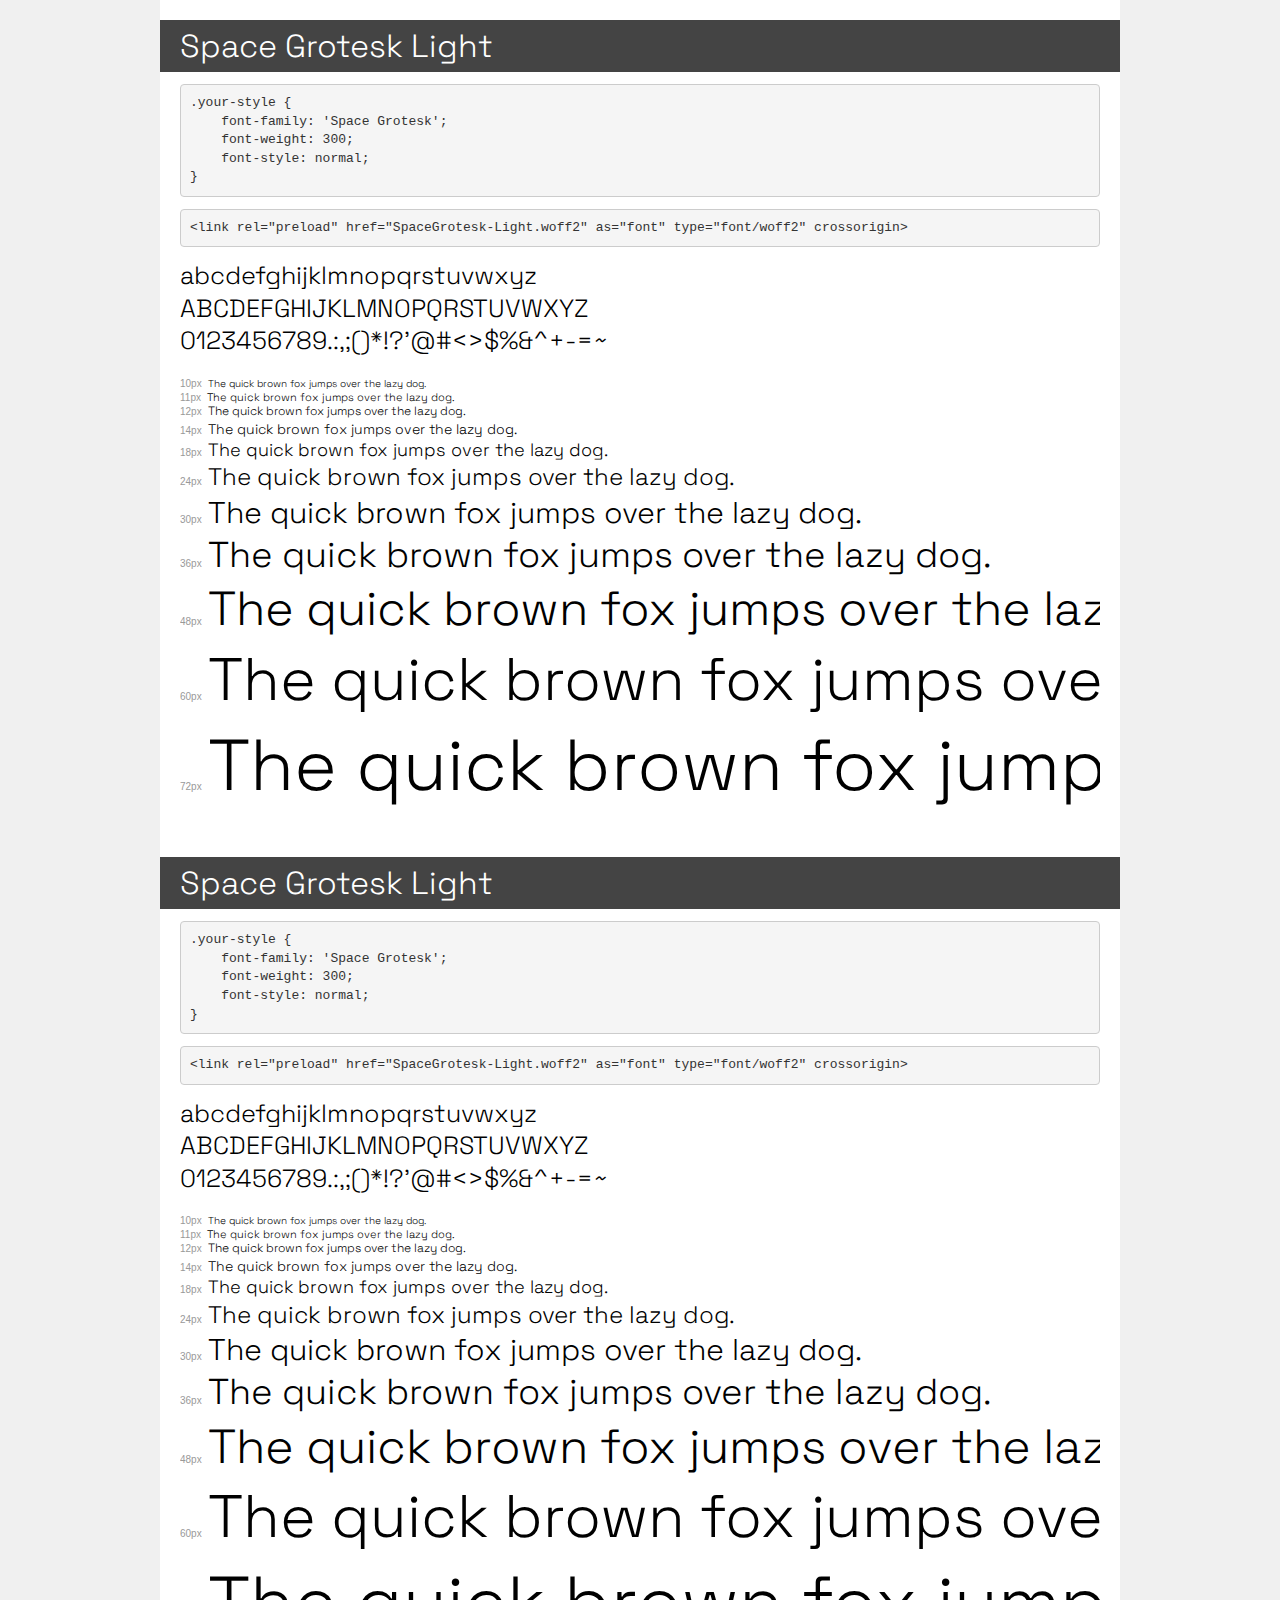
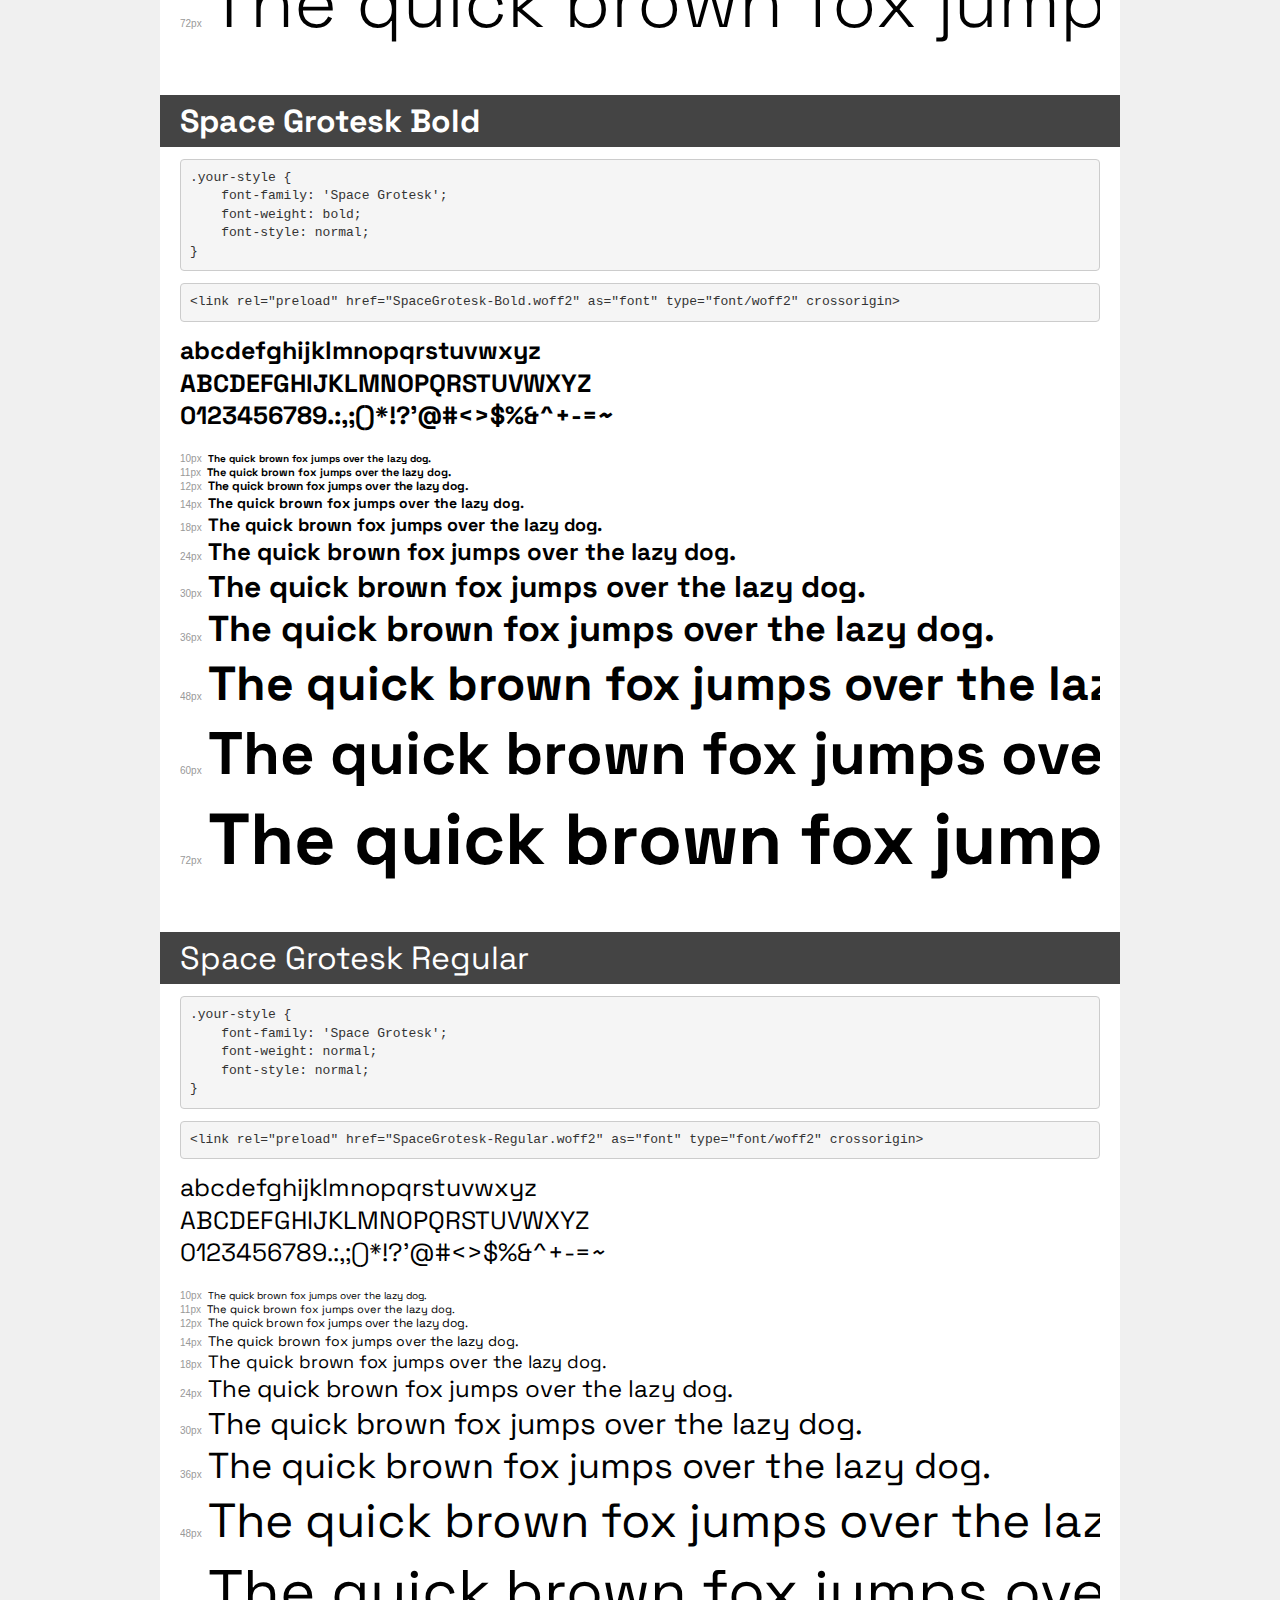
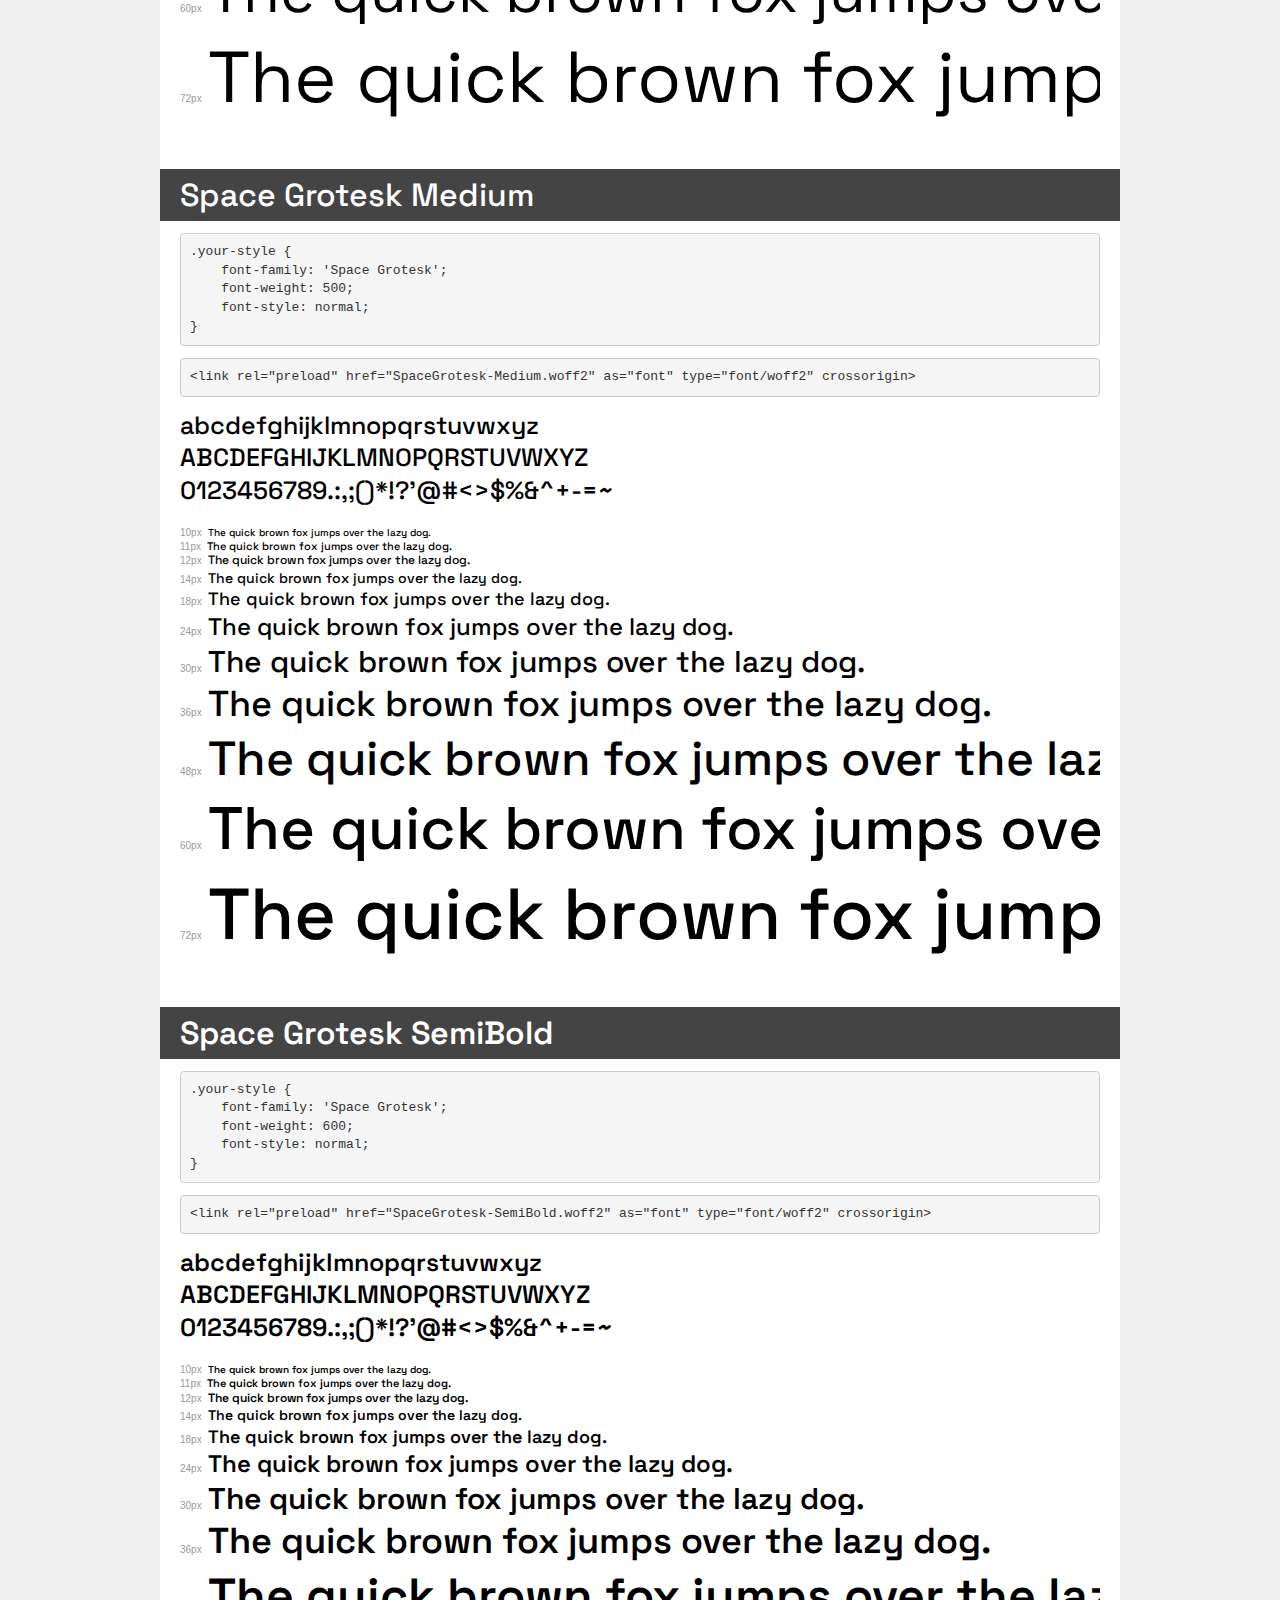
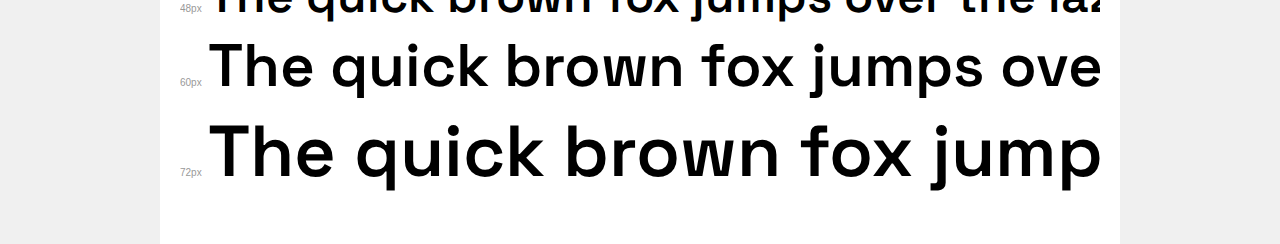
<file: assets/fonts/demo.html>
<!DOCTYPE html>
<html lang="en">
<head>
    <meta charset="utf-8">
    <meta http-equiv="X-UA-Compatible" content="IE=edge">
    <meta name="viewport" content="width=device-width, initial-scale=1">
    <meta name="robots" content="noindex, noarchive">
    <meta name="format-detection" content="telephone=no">
    <title>Transfonter demo</title>
    <link href="stylesheet.css" rel="stylesheet">
    <style>
        /*
        http://meyerweb.com/eric/tools/css/reset/
        v2.0 | 20110126
        License: none (public domain)
        */
        html, body, div, span, applet, object, iframe,
        h1, h2, h3, h4, h5, h6, p, blockquote, pre,
        a, abbr, acronym, address, big, cite, code,
        del, dfn, em, img, ins, kbd, q, s, samp,
        small, strike, strong, sub, sup, tt, var,
        b, u, i, center,
        dl, dt, dd, ol, ul, li,
        fieldset, form, label, legend,
        table, caption, tbody, tfoot, thead, tr, th, td,
        article, aside, canvas, details, embed,
        figure, figcaption, footer, header, hgroup,
        menu, nav, output, ruby, section, summary,
        time, mark, audio, video {
            margin: 0;
            padding: 0;
            border: 0;
            font-size: 100%;
            font: inherit;
            vertical-align: baseline;
        }
        /* HTML5 display-role reset for older browsers */
        article, aside, details, figcaption, figure,
        footer, header, hgroup, menu, nav, section {
            display: block;
        }
        body {
            line-height: 1;
        }
        ol, ul {
            list-style: none;
        }
        blockquote, q {
            quotes: none;
        }
        blockquote:before, blockquote:after,
        q:before, q:after {
            content: '';
            content: none;
        }
        table {
            border-collapse: collapse;
            border-spacing: 0;
        }
        /* demo styles */
        body {
            background: #f0f0f0;
            color: #000;
        }
        .page {
            background: #fff;
            width: 920px;
            margin: 0 auto;
            padding: 20px 20px 0 20px;
            overflow: hidden;
        }
        .font-container {
            overflow-x: auto;
            overflow-y: hidden;
            margin-bottom: 40px;
            line-height: 1.3;
            white-space: nowrap;
            padding-bottom: 5px;
        }
        h1 {
            position: relative;
            background: #444;
            font-size: 32px;
            color: #fff;
            padding: 10px 20px;
            margin: 0 -20px 12px -20px;
        }
        .letters {
            font-size: 25px;
            margin-bottom: 20px;
        }
        .s10:before {
            content: '10px';
        }
        .s11:before {
            content: '11px';
        }
        .s12:before {
            content: '12px';
        }
        .s14:before {
            content: '14px';
        }
        .s18:before {
            content: '18px';
        }
        .s24:before {
            content: '24px';
        }
        .s30:before {
            content: '30px';
        }
        .s36:before {
            content: '36px';
        }
        .s48:before {
            content: '48px';
        }
        .s60:before {
            content: '60px';
        }
        .s72:before {
            content: '72px';
        }
        .s10:before, .s11:before, .s12:before, .s14:before,
        .s18:before, .s24:before, .s30:before, .s36:before,
        .s48:before, .s60:before, .s72:before {
            font-family: Arial, sans-serif;
            font-size: 10px;
            font-weight: normal;
            font-style: normal;
            color: #999;
            padding-right: 6px;
        }
        pre {
            display: block;
            padding: 9px;
            margin: 0 0 12px;
            font-family: Monaco, Menlo, Consolas, "Courier New", monospace;
            font-size: 13px;
            line-height: 1.428571429;
            color: #333;
            font-weight: normal;
            font-style: normal;
            background-color: #f5f5f5;
            border: 1px solid #ccc;
            overflow-x: auto;
            border-radius: 4px;
        }
        /* responsive */
        @media (max-width: 959px) {
            .page {
                width: auto;
                margin: 0;
            }
        }
    </style>
</head>
<body>
<div class="page">
    <div class="demo">
        <h1 style="font-family: 'Space Grotesk'; font-weight: 300; font-style: normal;">Space Grotesk Light</h1>
        <pre title="Usage">.your-style {
    font-family: 'Space Grotesk';
    font-weight: 300;
    font-style: normal;
}</pre>
        <pre title="Preload (optional)">
&lt;link rel=&quot;preload&quot; href=&quot;SpaceGrotesk-Light.woff2&quot; as=&quot;font&quot; type=&quot;font/woff2&quot; crossorigin&gt;</pre>
        <div class="font-container" style="font-family: 'Space Grotesk'; font-weight: 300; font-style: normal;">
            <p class="letters">
                abcdefghijklmnopqrstuvwxyz<br>
ABCDEFGHIJKLMNOPQRSTUVWXYZ<br>
                0123456789.:,;()*!?'@#&lt;&gt;$%&^+-=~
            </p>
            <p class="s10" style="font-size: 10px;">The quick brown fox jumps over the lazy dog.</p>
            <p class="s11" style="font-size: 11px;">The quick brown fox jumps over the lazy dog.</p>
            <p class="s12" style="font-size: 12px;">The quick brown fox jumps over the lazy dog.</p>
            <p class="s14" style="font-size: 14px;">The quick brown fox jumps over the lazy dog.</p>
            <p class="s18" style="font-size: 18px;">The quick brown fox jumps over the lazy dog.</p>
            <p class="s24" style="font-size: 24px;">The quick brown fox jumps over the lazy dog.</p>
            <p class="s30" style="font-size: 30px;">The quick brown fox jumps over the lazy dog.</p>
            <p class="s36" style="font-size: 36px;">The quick brown fox jumps over the lazy dog.</p>
            <p class="s48" style="font-size: 48px;">The quick brown fox jumps over the lazy dog.</p>
            <p class="s60" style="font-size: 60px;">The quick brown fox jumps over the lazy dog.</p>
            <p class="s72" style="font-size: 72px;">The quick brown fox jumps over the lazy dog.</p>
        </div>
    </div>

    <div class="demo">
        <h1 style="font-family: 'Space Grotesk'; font-weight: 300; font-style: normal;">Space Grotesk Light</h1>
        <pre title="Usage">.your-style {
    font-family: 'Space Grotesk';
    font-weight: 300;
    font-style: normal;
}</pre>
        <pre title="Preload (optional)">
&lt;link rel=&quot;preload&quot; href=&quot;SpaceGrotesk-Light.woff2&quot; as=&quot;font&quot; type=&quot;font/woff2&quot; crossorigin&gt;</pre>
        <div class="font-container" style="font-family: 'Space Grotesk'; font-weight: 300; font-style: normal;">
            <p class="letters">
                abcdefghijklmnopqrstuvwxyz<br>
ABCDEFGHIJKLMNOPQRSTUVWXYZ<br>
                0123456789.:,;()*!?'@#&lt;&gt;$%&^+-=~
            </p>
            <p class="s10" style="font-size: 10px;">The quick brown fox jumps over the lazy dog.</p>
            <p class="s11" style="font-size: 11px;">The quick brown fox jumps over the lazy dog.</p>
            <p class="s12" style="font-size: 12px;">The quick brown fox jumps over the lazy dog.</p>
            <p class="s14" style="font-size: 14px;">The quick brown fox jumps over the lazy dog.</p>
            <p class="s18" style="font-size: 18px;">The quick brown fox jumps over the lazy dog.</p>
            <p class="s24" style="font-size: 24px;">The quick brown fox jumps over the lazy dog.</p>
            <p class="s30" style="font-size: 30px;">The quick brown fox jumps over the lazy dog.</p>
            <p class="s36" style="font-size: 36px;">The quick brown fox jumps over the lazy dog.</p>
            <p class="s48" style="font-size: 48px;">The quick brown fox jumps over the lazy dog.</p>
            <p class="s60" style="font-size: 60px;">The quick brown fox jumps over the lazy dog.</p>
            <p class="s72" style="font-size: 72px;">The quick brown fox jumps over the lazy dog.</p>
        </div>
    </div>

    <div class="demo">
        <h1 style="font-family: 'Space Grotesk'; font-weight: bold; font-style: normal;">Space Grotesk Bold</h1>
        <pre title="Usage">.your-style {
    font-family: 'Space Grotesk';
    font-weight: bold;
    font-style: normal;
}</pre>
        <pre title="Preload (optional)">
&lt;link rel=&quot;preload&quot; href=&quot;SpaceGrotesk-Bold.woff2&quot; as=&quot;font&quot; type=&quot;font/woff2&quot; crossorigin&gt;</pre>
        <div class="font-container" style="font-family: 'Space Grotesk'; font-weight: bold; font-style: normal;">
            <p class="letters">
                abcdefghijklmnopqrstuvwxyz<br>
ABCDEFGHIJKLMNOPQRSTUVWXYZ<br>
                0123456789.:,;()*!?'@#&lt;&gt;$%&^+-=~
            </p>
            <p class="s10" style="font-size: 10px;">The quick brown fox jumps over the lazy dog.</p>
            <p class="s11" style="font-size: 11px;">The quick brown fox jumps over the lazy dog.</p>
            <p class="s12" style="font-size: 12px;">The quick brown fox jumps over the lazy dog.</p>
            <p class="s14" style="font-size: 14px;">The quick brown fox jumps over the lazy dog.</p>
            <p class="s18" style="font-size: 18px;">The quick brown fox jumps over the lazy dog.</p>
            <p class="s24" style="font-size: 24px;">The quick brown fox jumps over the lazy dog.</p>
            <p class="s30" style="font-size: 30px;">The quick brown fox jumps over the lazy dog.</p>
            <p class="s36" style="font-size: 36px;">The quick brown fox jumps over the lazy dog.</p>
            <p class="s48" style="font-size: 48px;">The quick brown fox jumps over the lazy dog.</p>
            <p class="s60" style="font-size: 60px;">The quick brown fox jumps over the lazy dog.</p>
            <p class="s72" style="font-size: 72px;">The quick brown fox jumps over the lazy dog.</p>
        </div>
    </div>

    <div class="demo">
        <h1 style="font-family: 'Space Grotesk'; font-weight: normal; font-style: normal;">Space Grotesk Regular</h1>
        <pre title="Usage">.your-style {
    font-family: 'Space Grotesk';
    font-weight: normal;
    font-style: normal;
}</pre>
        <pre title="Preload (optional)">
&lt;link rel=&quot;preload&quot; href=&quot;SpaceGrotesk-Regular.woff2&quot; as=&quot;font&quot; type=&quot;font/woff2&quot; crossorigin&gt;</pre>
        <div class="font-container" style="font-family: 'Space Grotesk'; font-weight: normal; font-style: normal;">
            <p class="letters">
                abcdefghijklmnopqrstuvwxyz<br>
ABCDEFGHIJKLMNOPQRSTUVWXYZ<br>
                0123456789.:,;()*!?'@#&lt;&gt;$%&^+-=~
            </p>
            <p class="s10" style="font-size: 10px;">The quick brown fox jumps over the lazy dog.</p>
            <p class="s11" style="font-size: 11px;">The quick brown fox jumps over the lazy dog.</p>
            <p class="s12" style="font-size: 12px;">The quick brown fox jumps over the lazy dog.</p>
            <p class="s14" style="font-size: 14px;">The quick brown fox jumps over the lazy dog.</p>
            <p class="s18" style="font-size: 18px;">The quick brown fox jumps over the lazy dog.</p>
            <p class="s24" style="font-size: 24px;">The quick brown fox jumps over the lazy dog.</p>
            <p class="s30" style="font-size: 30px;">The quick brown fox jumps over the lazy dog.</p>
            <p class="s36" style="font-size: 36px;">The quick brown fox jumps over the lazy dog.</p>
            <p class="s48" style="font-size: 48px;">The quick brown fox jumps over the lazy dog.</p>
            <p class="s60" style="font-size: 60px;">The quick brown fox jumps over the lazy dog.</p>
            <p class="s72" style="font-size: 72px;">The quick brown fox jumps over the lazy dog.</p>
        </div>
    </div>

    <div class="demo">
        <h1 style="font-family: 'Space Grotesk'; font-weight: 500; font-style: normal;">Space Grotesk Medium</h1>
        <pre title="Usage">.your-style {
    font-family: 'Space Grotesk';
    font-weight: 500;
    font-style: normal;
}</pre>
        <pre title="Preload (optional)">
&lt;link rel=&quot;preload&quot; href=&quot;SpaceGrotesk-Medium.woff2&quot; as=&quot;font&quot; type=&quot;font/woff2&quot; crossorigin&gt;</pre>
        <div class="font-container" style="font-family: 'Space Grotesk'; font-weight: 500; font-style: normal;">
            <p class="letters">
                abcdefghijklmnopqrstuvwxyz<br>
ABCDEFGHIJKLMNOPQRSTUVWXYZ<br>
                0123456789.:,;()*!?'@#&lt;&gt;$%&^+-=~
            </p>
            <p class="s10" style="font-size: 10px;">The quick brown fox jumps over the lazy dog.</p>
            <p class="s11" style="font-size: 11px;">The quick brown fox jumps over the lazy dog.</p>
            <p class="s12" style="font-size: 12px;">The quick brown fox jumps over the lazy dog.</p>
            <p class="s14" style="font-size: 14px;">The quick brown fox jumps over the lazy dog.</p>
            <p class="s18" style="font-size: 18px;">The quick brown fox jumps over the lazy dog.</p>
            <p class="s24" style="font-size: 24px;">The quick brown fox jumps over the lazy dog.</p>
            <p class="s30" style="font-size: 30px;">The quick brown fox jumps over the lazy dog.</p>
            <p class="s36" style="font-size: 36px;">The quick brown fox jumps over the lazy dog.</p>
            <p class="s48" style="font-size: 48px;">The quick brown fox jumps over the lazy dog.</p>
            <p class="s60" style="font-size: 60px;">The quick brown fox jumps over the lazy dog.</p>
            <p class="s72" style="font-size: 72px;">The quick brown fox jumps over the lazy dog.</p>
        </div>
    </div>

    <div class="demo">
        <h1 style="font-family: 'Space Grotesk'; font-weight: 600; font-style: normal;">Space Grotesk SemiBold</h1>
        <pre title="Usage">.your-style {
    font-family: 'Space Grotesk';
    font-weight: 600;
    font-style: normal;
}</pre>
        <pre title="Preload (optional)">
&lt;link rel=&quot;preload&quot; href=&quot;SpaceGrotesk-SemiBold.woff2&quot; as=&quot;font&quot; type=&quot;font/woff2&quot; crossorigin&gt;</pre>
        <div class="font-container" style="font-family: 'Space Grotesk'; font-weight: 600; font-style: normal;">
            <p class="letters">
                abcdefghijklmnopqrstuvwxyz<br>
ABCDEFGHIJKLMNOPQRSTUVWXYZ<br>
                0123456789.:,;()*!?'@#&lt;&gt;$%&^+-=~
            </p>
            <p class="s10" style="font-size: 10px;">The quick brown fox jumps over the lazy dog.</p>
            <p class="s11" style="font-size: 11px;">The quick brown fox jumps over the lazy dog.</p>
            <p class="s12" style="font-size: 12px;">The quick brown fox jumps over the lazy dog.</p>
            <p class="s14" style="font-size: 14px;">The quick brown fox jumps over the lazy dog.</p>
            <p class="s18" style="font-size: 18px;">The quick brown fox jumps over the lazy dog.</p>
            <p class="s24" style="font-size: 24px;">The quick brown fox jumps over the lazy dog.</p>
            <p class="s30" style="font-size: 30px;">The quick brown fox jumps over the lazy dog.</p>
            <p class="s36" style="font-size: 36px;">The quick brown fox jumps over the lazy dog.</p>
            <p class="s48" style="font-size: 48px;">The quick brown fox jumps over the lazy dog.</p>
            <p class="s60" style="font-size: 60px;">The quick brown fox jumps over the lazy dog.</p>
            <p class="s72" style="font-size: 72px;">The quick brown fox jumps over the lazy dog.</p>
        </div>
    </div>

</div>
</body>
</html>
</file>
<file: assets/fonts/stylesheet.css>
@font-face {
    font-family: 'Space Grotesk';
    src: url('SpaceGrotesk-Light.woff2') format('woff2'),
        url('SpaceGrotesk-Light.woff') format('woff');
    font-weight: 300;
    font-style: normal;
    font-display: swap;
}

@font-face {
    font-family: 'Space Grotesk';
    src: url('SpaceGrotesk-Light.woff2') format('woff2'),
        url('SpaceGrotesk-Light.woff') format('woff');
    font-weight: 300;
    font-style: normal;
    font-display: swap;
}

@font-face {
    font-family: 'Space Grotesk';
    src: url('SpaceGrotesk-Bold.woff2') format('woff2'),
        url('SpaceGrotesk-Bold.woff') format('woff');
    font-weight: bold;
    font-style: normal;
    font-display: swap;
}

@font-face {
    font-family: 'Space Grotesk';
    src: url('SpaceGrotesk-Regular.woff2') format('woff2'),
        url('SpaceGrotesk-Regular.woff') format('woff');
    font-weight: normal;
    font-style: normal;
    font-display: swap;
}

@font-face {
    font-family: 'Space Grotesk';
    src: url('SpaceGrotesk-Medium.woff2') format('woff2'),
        url('SpaceGrotesk-Medium.woff') format('woff');
    font-weight: 500;
    font-style: normal;
    font-display: swap;
}

@font-face {
    font-family: 'Space Grotesk';
    src: url('SpaceGrotesk-SemiBold.woff2') format('woff2'),
        url('SpaceGrotesk-SemiBold.woff') format('woff');
    font-weight: 600;
    font-style: normal;
    font-display: swap;
}
</file>
